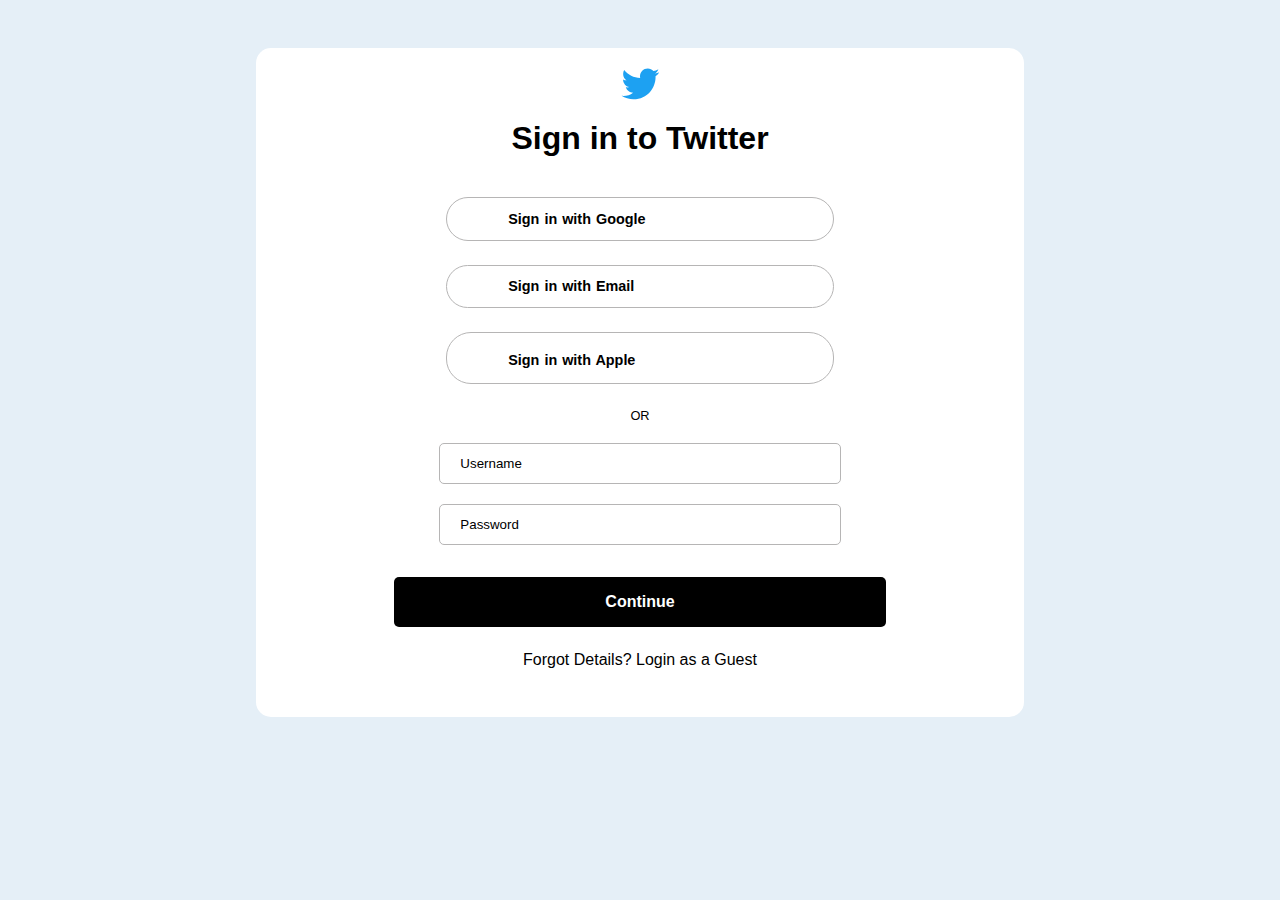
<file: index.html>
<!DOCTYPE html>
<html lang="en">

<head>
    <meta charset="UTF-8">
    <meta http-equiv="X-UA-Compatible" content="IE=edge">
    <meta name="viewport" content="width=device-width, initial-scale=1.0">
    <link rel="stylesheet" href="https://cdnjs.cloudflare.com/ajax/libs/font-awesome/6.2.0/css/all.min.css"
        integrity="sha512-xh6O/CkQoPOWDdYTDqeRdPCVd1SpvCA9XXcUnZS2FmJNp1coAFzvtCN9BmamE+4aHK8yyUHUSCcJHgXloTyT2A=="
        crossorigin="anonymous" referrerpolicy="no-referrer" />
    <link rel="stylesheet" href="./CSS/signUp.css">
    <title>Dummy Twitter</title>
</head>

<body>
    <div class="sign_pop_up">
        <div class="img_container">
            <img src="./Images/twitter-icon.svg" alt="" class="twitter_icon">
        </div>
        <h1>Sign in to Twitter</h1>
        <div class="sign_box_container">
            <div class="sign_box" id="google_btn">
                <i class="fa-brands fa-google"></i>
                <span>Sign in with Google</span>
            </div>
            <div class="sign_box">
                <i class="fa-solid fa-envelope"></i>
                <span>Sign in with Email</span>
            </div>
            <div class="sign_box">
                <i class="fa-brands fa-apple"></i>
                <span>Sign in with Apple</span>
            </div>
        </div>

        <p class="pop_text">OR</p>

        <form class="form">
            <input type="email" placeholder="Username" required>
            <input type="password" placeholder="Password" required>
        </form>
        <div class="continue_container">
            <a href="./twitterFrontPage.html">
                <div class="continue">Continue</div>
            </a>
        </div>
        <div class="forgot_detail">
            <p><a href="./twitterFrontPage.html">Forgot Details? Login as a Guest</a> </p>
        </div>
    </div>

</body>

</html>
</file>
<file: CSS/signUp.css>
* {
    margin: 0;
    padding: 0;
    box-sizing: border-box;
    font-family: "Open Sans", sans-serif;
    text-decoration: none;
    list-style: none;
}
body{
    width: 100%;
    background: #e5eff7;
}
.sign_pop_up{
    padding: 1rem 2rem;
    width: 37%;
    /* height: 85vh; */
    margin: 3rem auto;
    border-radius: 15px;
    cursor: pointer;
    background-color: #ffff;
}
.img_container{
    display: flex;
    justify-content: center;
    align-items: center;
    margin-bottom: 1rem;
}
.twitter_icon{
    width: 40px;
}
.sign_pop_up h1{
    text-align: center;
    margin-bottom: 2.5rem;
}
.sign_box_container{
    display: flex;
    flex-direction: column;
    align-items: center;
}
.sign_box{
    width: 55%;
    border: 1px solid rgb(182, 181, 181);
    padding: .8rem;
    margin-bottom: 1.5rem;
    font-size: .9rem;
    font-weight: bold;
    word-spacing: 1px;
    border-radius: 25px;
}
.sign_box:hover{
    background-color: rgb(240, 247, 250);
    border: 1px solid skyblue;
}
.sign_box span{
    margin-left: 3rem;
}
.sign_box .fa-apple{
    font-size: 1.3rem;
}
.sign_pop_up .pop_text{
    font-size: .8rem;
    color: #535252;
    text-align: center;
    color: black;
}
.continue_container a{
    width: 100%;
    display: flex;
    justify-content: center;
    align-items: center;
}
.continue{
    width: 70%;
    padding: 1rem;
    background-color:black;
    color: white;
    border-radius: 5px;
    text-align: center;
    font-size: 1rem;
    font-weight: bold;
    cursor: pointer;
}
.continue:hover{
    background-color: rgb(202, 237, 252);
    color: black;
}
.form,.forgot_detail{
    display: flex;
    flex-direction: column;
    margin-bottom: 2rem;
    align-items: center;
}
input {
    width: 57%;
    padding: 12px 20px;
    margin-top: 20px;
    outline: none;
    background: white;
    border: 1px solid rgb(182, 181, 181);
    border-radius: 5px;
}
input:hover{
    border: 1px solid skyblue;
}
::placeholder {
    color: black;
}
.forgot_detail{
    margin-top: 1.5rem;
}
.forgot_detail a{
    color: black;
}
.forgot_detail a:hover{
    color: rgb(51, 183, 235);
    text-decoration: underline;
    text-underline-offset: 5px;
}

@media (min-width: 800px) and (max-width:1280px) {
    .sign_pop_up{
        width: 60%;
    }
}
@media (min-width: 0px) and (max-width:800px) {
    .sign_pop_up{
        width: 80%;
    }
    .sign_box{
        width: 90%;
    }
}
</file>
